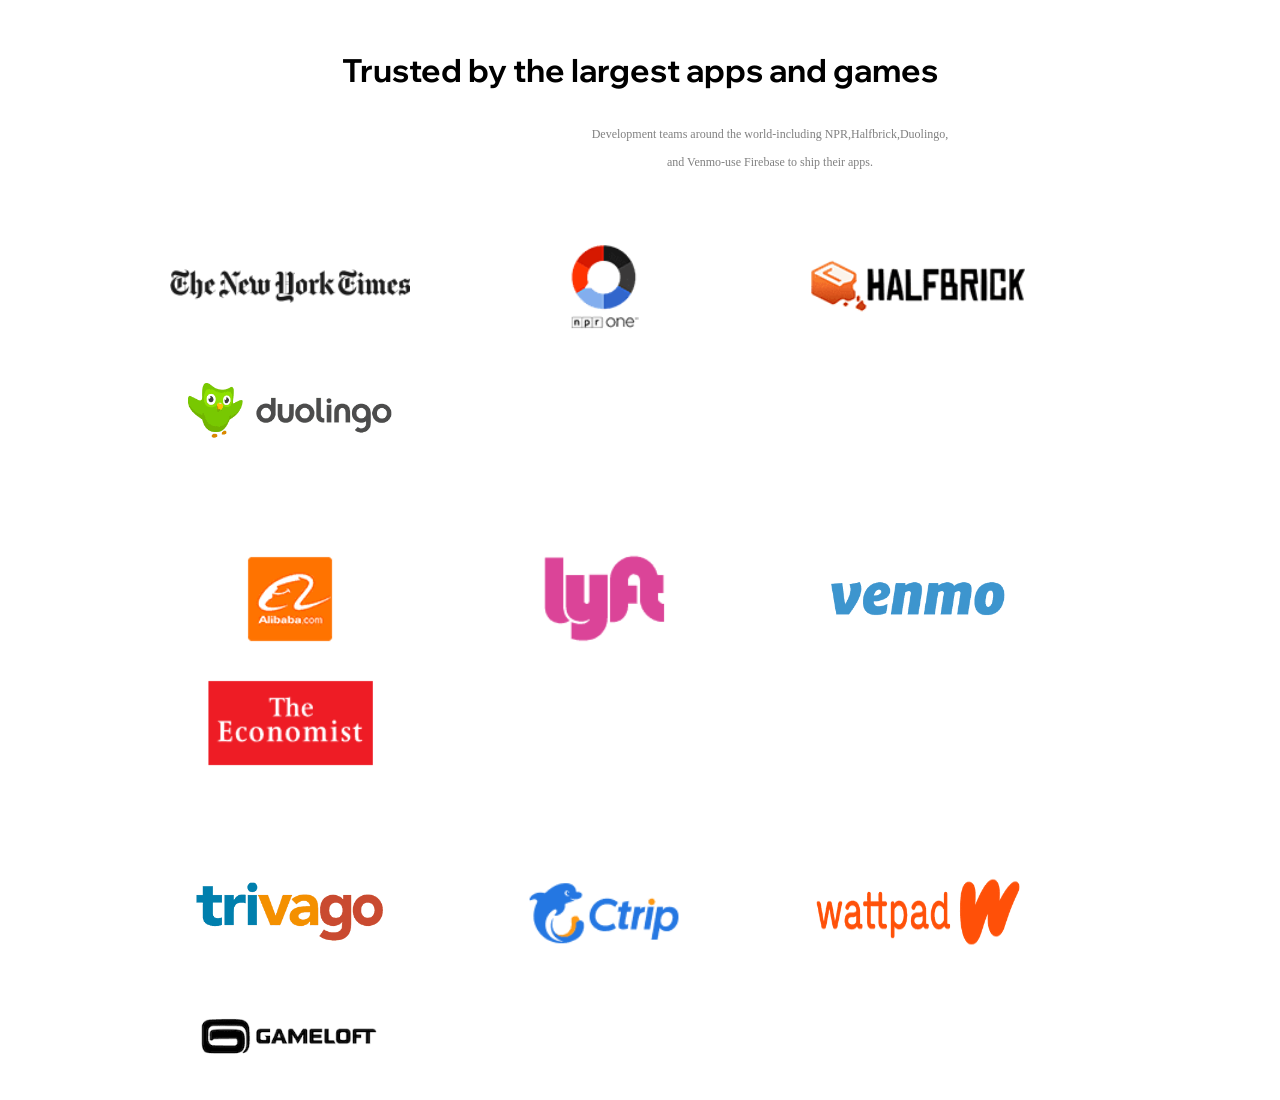
<file: index.html>
<!DOCTYPE html>
<html lang="en">
<head>
    <meta charset="UTF-8">
    <meta http-equiv="X-UA-Compatible" content="IE=edge">
    <meta name="viewport" content="width=device-width, initial-scale=1.0">
    <link rel="stylesheet" href="style.css">
    <title>Homepage</title>
</head>
<body>
    <div class="container">
    <h1 class="title">Trusted by the largest apps and games</h1>
    <div class="summary">Development teams around the world-including NPR,Halfbrick,Duolingo, and Venmo-use Firebase to ship their apps.</div>
    <div class="first-set">
    <img src="assets/nytimes_1x.png" alt="NY Times">
    <img src="assets/npr-one_1x.png" alt="NPR one">
    <img src="assets/halfbrick_1x.png" alt="Halfbirck">
    <img src="assets/duolingo_2x.png" alt="Duolingo">
</div>
    <div class="second-set">
    <img src="assets/alibaba_home_1x.png" alt="Alibaba">
    <img src="assets/lyft_1x.png" alt="Lyft">
    <img src="assets/venmo_2x.png" alt="Venmo">
    <img src="assets/the-economist_1x.png" alt="The Economist">
</div>
    <div class="third-set">
    <img src="assets/trivago_2x.png" alt="Trivago">
    <img src="assets/ctrip_1x.png" alt="Ctrip">
    <img src="assets/wattpad_2x.png" alt="Wattpad">
    <img src="assets/gameloft_1x.png" alt="Gameloft">
</div>
</div>
</div>
</body>
</html>
</file>
<file: style.css>
@import url('https://fonts.googleapis.com/css2?family=Wix+Madefor+Display:wght@400;500;600;700;800&display=swap');

* {
    margin: 0;
    padding: 0;
    box-sizing: border-box;
  }

  .title{
    display: flex;
    justify-content: center;
    align-items: center;
    font-family: 'Wix Madefor Display', sans-serif;
    margin-top: 50px;
  }

  .summary{
    display: flex;
    text-align: center;
    margin-top: 30px;
    width: 360px;
    margin-left: 590px;
    font-size: 12px;
    line-height: 28px;
    color: #808080;
  }

  img{
    width: 240px;
    height: 120px;
    margin-left: 70px;
  }

  .first-set{
    margin-top: 50px;
    margin-left: 100px;
  }
  
  .second-set{
    margin-top: 65px;
    margin-left: 100px;
  }

  .third-set{
    margin-top: 65px;
    margin-left: 100px;
  }
</file>
